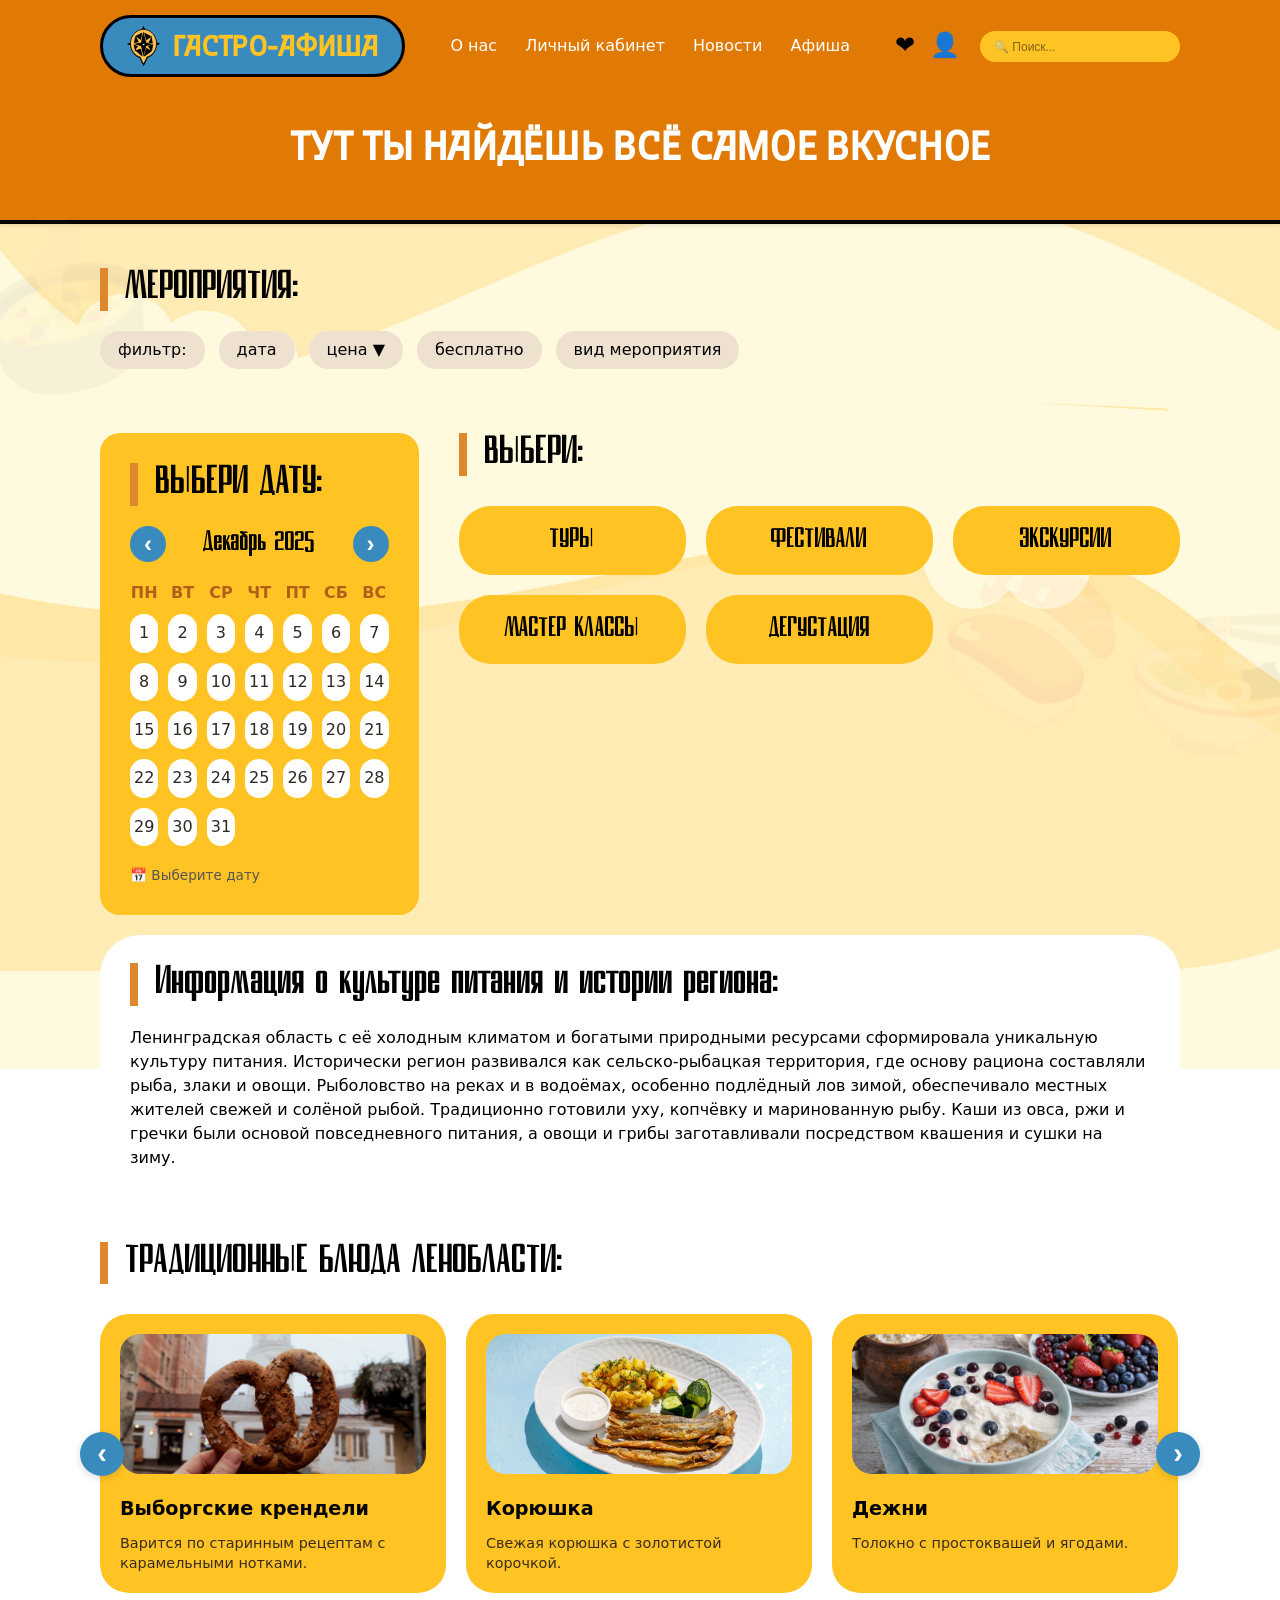
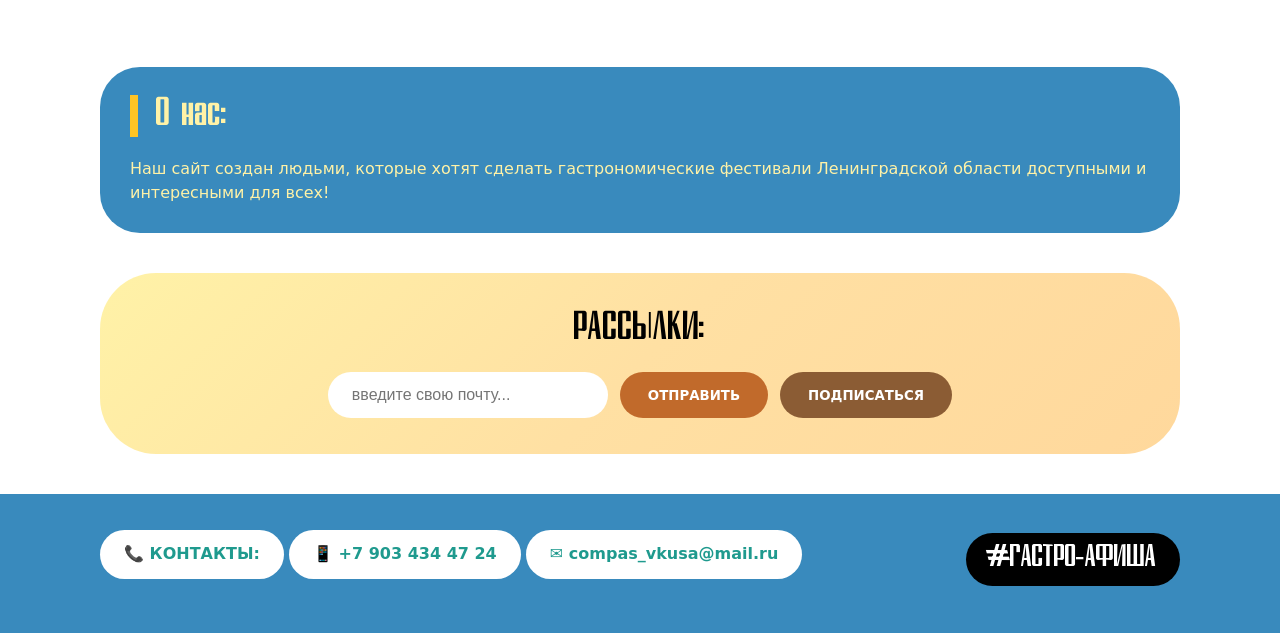
<file: gastro-afisha.html>
<!DOCTYPE html>
<html lang="ru">
<head>
  <meta charset="UTF-8">
  <meta name="viewport" content="width=device-width, initial-scale=1.0, user-scalable=yes">
  <title>Компас Вкуса | Гастро-Афиша</title>
  <style>
    /* ========== ПОДКЛЮЧЕНИЕ ЛОКАЛЬНЫХ ШРИФТОВ ========== */
    @font-face {
      font-family: 'Brigadier Stencil';
      src: url('fonts/Brigadier-Regular.otf') format('opentype');
      font-weight: normal;
      font-style: normal;
      font-display: swap;
    }

    @font-face {
      font-family: 'Tupik';
      src: url('fonts/TUPIK.otf') format('opentype');
      font-weight: normal;
      font-style: normal;
      font-display: swap;
    }

    * {
      margin: 0;
      padding: 0;
      box-sizing: border-box;
    }

    body {
      font-family: system-ui, 'Segoe UI', 'Inter', 'Roboto', sans-serif;
      background-image: url('images/FON9.jpg');
      background-size: cover;
      background-position: center;
      background-attachment: fixed;
      background-repeat: no-repeat;
      color: #2d2a24;
      line-height: 1.4;
      position: relative;
      overflow-x: hidden;
    }

    @media (max-width: 768px) {
      body {
        background-attachment: scroll;
        background-position: center top;
      }
    }

    @media (max-width: 480px) {
      body {
        background-position: 50% 0%;
      }
    }

    .food-bg-1 {
      position: fixed;
      top: 20%;
      left: -50px;
      font-size: 180px;
      opacity: 0.06;
      pointer-events: none;
      z-index: 0;
      transform: rotate(-15deg);
    }
    
    .food-bg-2 {
      position: fixed;
      bottom: 15%;
      right: -30px;
      font-size: 150px;
      opacity: 0.06;
      pointer-events: none;
      z-index: 0;
      transform: rotate(10deg);
    }
    
    .food-bg-3 {
      position: fixed;
      top: 60%;
      left: 15%;
      font-size: 100px;
      opacity: 0.05;
      pointer-events: none;
      z-index: 0;
    }

    .container {
      max-width: 1200px;
      margin: 0 auto;
      padding: 0 60px;
      position: relative;
      z-index: 1;
    }

    .header-blue-bg {
      background-color: #e17a04;
      width: 100%;
      padding-bottom: 30px;
    }

    .blue-line {
      width: 100%;
      height: 4px;
      background-color: #000000;
      box-shadow: 0 2px 4px rgba(0,0,0,0.1);
    }

    .top-bar {
      display: flex;
      justify-content: space-between;
      align-items: center;
      flex-wrap: wrap;
      padding: 15px 0 5px 0;
      gap: 20px;
    }

    .logo-block {
      background-color: #398ABD;
      border: 3px solid #000000;
      border-radius: 60px;
      padding: 8px 24px;
      display: inline-flex;
      align-items: center;
      gap: 12px;
    }

    .logo-img {
      height: 40px;
      width: auto;
      display: block;
    }

    .logo-text {
      font-family: 'Brigadier Stencil', 'Impact', 'Arial Black', cursive, sans-serif;
      font-size: 1.8rem;
      font-weight: 800;
      color: #FFC424;
      letter-spacing: -0.5px;
      text-decoration: none;
    }

    .nav-links {
      display: flex;
      flex-wrap: wrap;
      gap: 28px;
      font-weight: 500;
    }

    .nav-links a {
      text-decoration: none;
      color: #FFFFFF;
      font-size: 1rem;
      transition: color 0.2s ease;
    }

    .nav-links a:hover {
      color: #FFC424;
    }

    .right-section {
      display: flex;
      align-items: center;
      gap: 20px;
    }

    .icons {
      display: flex;
      gap: 15px;
    }

    .icon-link {
      font-size: 1.5rem;
      text-decoration: none;
      transition: transform 0.2s, color 0.2s;
      display: inline-block;
      color: #000000;
    }

    .icon-link:hover {
      transform: scale(1.1);
      color: #FFC424;
    }

    .search-wrapper {
      display: flex;
    }

    .search-form {
      display: flex;
      width: 200px;
    }

    .search-input {
      width: 100%;
      padding: 8px 14px;
      border-radius: 60px;
      border: none;
      background-color: #FFC424;
      font-size: 0.85rem;
      outline: none;
      color: #000;
      font-weight: 500;
    }

    .search-input::placeholder {
      color: #00000080;
      font-size: 0.75rem;
    }

    .hero-second {
      text-align: center;
      margin: 40px 0 20px;
    }

    .hero-second h1 {
      font-family: 'Brigadier Stencil', 'Impact', 'Arial Black', cursive, sans-serif;
      font-size: 2.5rem;
      font-weight: 800;
      color: #FFFFFF;
      letter-spacing: -0.3px;
      line-height: 1.2;
    }

    .section-title-second {
      font-family: 'Tupik', 'Comic Neue', 'Comic Sans MS', cursive, sans-serif;
      font-size: 1.9rem;
      font-weight: 600;
      margin-bottom: 20px;
      color: #000000;
      border-left: 8px solid #dd882d;
      padding-left: 18px;
    }

    .category-section {
      background: transparent;
      border-radius: 0;
      padding: 24px 0;
      margin: 20px 0;
    }

    .filter-group {
      display: flex;
      flex-wrap: wrap;
      gap: 14px;
      margin: 20px 0;
      position: relative;
    }

    .filter-badge {
      font-family: system-ui, 'Segoe UI', sans-serif;
      background: #efe1cf;
      padding: 8px 18px;
      border-radius: 40px;
      font-weight: 500;
      cursor: pointer;
      transition: 0.2s;
      color: #000000;
      border: none;
    }

    .filter-badge:hover {
      background: #FFC424;
    }

    .calendar {
      background: #FFC424;
      border-radius: 20px;
      padding: 30px;
      border: none;
    }

    .calendar-header {
      display: flex;
      justify-content: space-between;
      align-items: center;
      margin-bottom: 15px;
    }
    
    .calendar-month-year {
      font-family: 'Tupik', 'Comic Neue', 'Comic Sans MS', cursive, sans-serif;
      font-size: 1.3rem;
      font-weight: 700;
      color: #000000;
    }
    
    .calendar-arrow {
      background: #398ABD;
      border: none;
      width: 36px;
      height: 36px;
      border-radius: 50%;
      font-size: 1.5rem;
      font-weight: bold;
      cursor: pointer;
      color: white;
      transition: all 0.2s ease;
      display: flex;
      align-items: center;
      justify-content: center;
    }
    
    .calendar-arrow:hover {
      background: #e17a04;
      transform: scale(1.05);
    }

    .calendar-grid {
      display: grid;
      grid-template-columns: repeat(7, 1fr);
      gap: 10px;
      margin: 20px 0;
      text-align: center;
    }

    .weekday {
      font-weight: 700;
      color: #b35f1c;
      font-size: 1rem;
      text-transform: uppercase;
    }

    .cal-day {
      background: #ffffff;
      padding: 8px 4px;
      border-radius: 28px;
      font-weight: 500;
      transition: background 0.2s;
      cursor: pointer;
      border: none;
    }

    .cal-day:hover {
      background: #FFC424;
    }

    .cal-day.empty {
      background: transparent;
      cursor: default;
    }

    .cal-day.empty:hover {
      background: transparent;
    }

    .selected-date {
      background: #398ABD !important;
      color: white !important;
    }

    .category-grid {
      display: grid;
      grid-template-columns: repeat(auto-fit, minmax(180px, 1fr));
      gap: 20px;
      margin: 30px 0;
    }

    .category-card {
      background: #FFC424;
      border-radius: 32px;
      padding: 20px 16px;
      text-align: center;
      cursor: pointer;
      transition: all 0.3s ease;
      border: none;
    }

    .category-card span {
      font-family: 'Tupik', 'Comic Neue', 'Comic Sans MS', cursive, sans-serif;
      font-size: 1.3rem;
      font-weight: 700;
      color: #000000;
    }

    .category-card:hover {
      background: #398ABD;
      transform: translateY(-5px);
    }

    .category-card:hover span {
      color: #FFC424;
    }

    .two-columns {
      display: flex;
      flex-wrap: wrap;
      gap: 40px;
      margin: 40px 0 20px;
    }

    .col {
      flex: 1;
    }

    .info-block-white {
      background: #FFFFFF;
      border-radius: 40px;
      padding: 28px 30px;
      margin: 20px 0;
      border: none;
    }

    .info-text-white {
      color: #000000;
      line-height: 1.5;
      font-size: 1rem;
    }

    .about-block-blue {
      background: #398ABD;
      border-radius: 40px;
      padding: 28px 30px;
      margin: 20px 0;
      border: none;
    }

    .about-text-blue {
      color: #FFF2A7;
      line-height: 1.5;
      font-size: 1rem;
    }

    .about-title-blue {
      font-family: 'Tupik', 'Comic Neue', 'Comic Sans MS', cursive, sans-serif;
      font-size: 1.9rem;
      font-weight: 600;
      margin-bottom: 20px;
      color: #FFF2A7;
      border-left: 8px solid #FFC424;
      padding-left: 18px;
    }

    .events-container {
      margin: 30px 0;
      display: none;
    }

    .events-container.show {
      display: block;
    }

    .events-grid {
      display: grid;
      grid-template-columns: repeat(auto-fit, minmax(280px, 1fr));
      gap: 25px;
      margin-top: 20px;
    }

    .event-item {
      background: linear-gradient(135deg, #ffffff 0%, #FFF8E7 50%, #FFF2D7 100%);
      border-radius: 28px;
      overflow: hidden;
      box-shadow: 0 8px 20px rgba(0, 0, 0, 0.1);
      transition: all 0.3s ease;
      cursor: pointer;
      border: none;
    }

    .event-item:hover {
      transform: translateY(-5px);
      box-shadow: 0 15px 30px rgba(0, 0, 0, 0.15);
    }

    .event-item-img {
      width: 100%;
      height: 180px;
      object-fit: cover;
      background: #FFC424;
      display: flex;
      align-items: center;
      justify-content: center;
      font-size: 3rem;
    }

    .event-item-info {
      padding: 18px;
    }

    .event-item-date {
      color: #FFC424;
      font-weight: 700;
      font-size: 0.85rem;
      margin-bottom: 8px;
    }

    .event-item-title {
      font-size: 1.2rem;
      font-weight: 700;
      margin-bottom: 8px;
    }

    .event-item-address {
      color: #666;
      font-size: 0.85rem;
    }

    .price-dropdown {
      position: absolute;
      top: 100%;
      left: 0;
      background: white;
      border-radius: 20px;
      padding: 15px;
      margin-top: 10px;
      box-shadow: 0 10px 30px rgba(0,0,0,0.15);
      display: flex;
      flex-wrap: wrap;
      gap: 10px;
      z-index: 100;
      min-width: 200px;
      border: none;
    }

    .price-dropdown.hidden {
      display: none;
    }

    .price-btn {
      background: #FFC424;
      border: none;
      padding: 8px 16px;
      border-radius: 40px;
      font-family: system-ui, 'Segoe UI', sans-serif;
      font-weight: 600;
      cursor: pointer;
      transition: all 0.2s;
      color: #000;
    }

    .price-btn:hover {
      background: #398ABD;
      color: white;
    }

    .carousel-container {
      position: relative;
      margin: 30px 0;
    }

    .carousel-wrapper {
      overflow: hidden;
      border-radius: 28px;
    }

    .carousel-track {
      display: flex;
      transition: transform 0.4s ease-in-out;
      gap: 20px;
    }

    .carousel-slide {
      flex: 0 0 calc(33.333% - 14px);
      min-width: calc(33.333% - 14px);
    }

    .dish-card {
      background: #FFC424;
      padding: 20px;
      border-radius: 28px;
      height: 100%;
      transition: all 0.2s;
      border: none;
    }

    .dish-card:hover {
      transform: translateY(-5px);
      background: #f7e8d6;
      box-shadow: 0 8px 20px rgba(0,0,0,0.1);
    }

    .dish-card .dish-name {
      font-weight: 800;
      font-size: 1.2rem;
      color: #000000;
      display: block;
      margin-bottom: 10px;
    }

    .dish-card .dish-description {
      font-size: 0.9rem;
      color: #3a2c1d;
      line-height: 1.4;
    }

    .dish-img {
      width: 100%;
      height: 140px;
      object-fit: cover;
      border-radius: 20px;
      margin-bottom: 15px;
    }

    .carousel-btn {
      position: absolute;
      top: 50%;
      transform: translateY(-50%);
      background: #398ABD;
      border: none;
      width: 44px;
      height: 44px;
      border-radius: 50%;
      font-size: 1.8rem;
      font-weight: bold;
      cursor: pointer;
      z-index: 10;
      transition: all 0.2s ease;
      display: flex;
      align-items: center;
      justify-content: center;
      box-shadow: 0 2px 8px rgba(0,0,0,0.15);
      color: white;
    }

    .carousel-btn:hover {
      background: #e17a04;
      transform: scale(1.05);
    }

    .carousel-btn-left {
      left: -20px;
    }

    .carousel-btn-right {
      right: -20px;
    }

    .newsletter {
      background: linear-gradient(135deg, #FFF2A7 0%, #FFE0A3 50%, #FFD89C 100%);
      border-radius: 56px;
      padding: 36px 30px;
      margin: 40px 0 32px;
      text-align: center;
      border: none;
    }

    .newsletter h3 {
      font-family: 'Tupik', 'Comic Neue', 'Comic Sans MS', cursive, sans-serif;
      font-size: 1.9rem;
      margin-bottom: 20px;
      font-weight: 700;
      color: #000000;
    }

    .news-form {
      display: flex;
      flex-wrap: wrap;
      justify-content: center;
      gap: 12px;
    }

    .news-form input {
      padding: 14px 24px;
      border-radius: 60px;
      border: none;
      width: 280px;
      font-size: 1rem;
      background: white;
      outline: none;
    }

    .news-form button {
      background: #c16a2b;
      border: none;
      padding: 14px 28px;
      border-radius: 60px;
      font-weight: 700;
      color: white;
      cursor: pointer;
      transition: all 0.2s ease;
      font-family: system-ui, 'Segoe UI', sans-serif;
    }

    .news-form button:hover {
      background: #a24f18;
      transform: translateY(-2px);
    }

    .footer-wrapper {
      background-color: #398ABD;
      width: 100%;
      margin-top: 40px;
    }

    .footer {
      border-top: none;
      padding: 36px 0 44px;
      display: flex;
      flex-wrap: wrap;
      justify-content: space-between;
      align-items: center;
      gap: 20px;
    }

    .contacts {
      font-weight: 500;
      line-height: 1.8;
    }

    .contact-item {
      display: inline-block;
      background: #FFFFFF;
      border-radius: 60px;
      padding: 10px 24px;
      margin-bottom: 10px;
      color: #1F9A8E;
      font-weight: 600;
      box-shadow: none;
      transition: transform 0.2s;
      border: none;
      font-family: system-ui, 'Segoe UI', sans-serif;
    }

    .contact-item:hover {
      transform: translateY(-2px);
      background: #FFC424;
      color: #000;
    }

    .contact-item a {
      text-decoration: none;
      color: inherit;
    }

    .social-tag {
      font-family: 'Tupik', 'Comic Neue', 'Comic Sans MS', cursive, sans-serif;
      font-size: 1.5rem;
      font-weight: 700;
      color: #FFFFFF;
      background: #000000;
      border-radius: 60px;
      padding: 10px 24px;
      display: inline-block;
      border: none;
    }

    .modal {
      display: none;
      position: fixed;
      top: 0;
      left: 0;
      width: 100%;
      height: 100%;
      background: rgba(0,0,0,0.5);
      z-index: 1000;
      justify-content: center;
      align-items: center;
    }

    .modal.show {
      display: flex;
    }

    .modal-content {
      background: white;
      border-radius: 40px;
      padding: 35px;
      max-width: 500px;
      width: 90%;
      text-align: center;
      border: none;
    }

    .modal-content h3 {
      font-family: 'Tupik', 'Comic Neue', 'Comic Sans MS', cursive, sans-serif;
      font-size: 1.5rem;
      margin-bottom: 20px;
      color: #b65817;
    }

    .form-group {
      margin-bottom: 15px;
      text-align: left;
    }

    .form-group input {
      width: 100%;
      padding: 12px 15px;
      border-radius: 30px;
      border: none;
      font-size: 1rem;
      outline: none;
      background: #f5f5f5;
    }

    .submit-btn {
      background: #FFC424;
      border: none;
      padding: 12px 25px;
      border-radius: 40px;
      font-family: system-ui, 'Segoe UI', sans-serif;
      font-weight: bold;
      font-size: 1rem;
      cursor: pointer;
      margin-top: 10px;
      transition: all 0.2s;
    }

    .submit-btn:hover {
      background: #398ABD;
      color: white;
    }

    .congrats {
      display: none;
      margin-top: 20px;
      padding: 20px;
      background: #e8f5e9;
      border-radius: 30px;
      color: #2e7d32;
    }

    .congrats.show {
      display: block;
    }

    .close-modal {
      margin-top: 15px;
      background: #ccc;
      border: none;
      padding: 8px 20px;
      border-radius: 30px;
      cursor: pointer;
    }

    @media (max-width: 480px) {
      .container { padding: 0 15px !important; }
      .top-bar { flex-direction: column !important; gap: 12px !important; }
      .logo-block { padding: 6px 16px !important; }
      .logo-text { font-size: 1.2rem !important; }
      .logo-img { height: 30px !important; }
      .nav-links { gap: 14px !important; justify-content: center !important; }
      .nav-links a { font-size: 0.85rem !important; }
      .right-section { flex-direction: row !important; justify-content: center !important; flex-wrap: wrap !important; }
      .icons { gap: 12px !important; }
      .icon-link { font-size: 1.3rem !important; }
      .search-form { width: 180px !important; }
      .search-input { padding: 6px 12px !important; font-size: 0.75rem !important; }
      .hero-second h1 { font-size: 1.5rem !important; }
      .section-title-second, .about-title-blue { font-size: 1.3rem !important; padding-left: 12px !important; border-left-width: 5px !important; }
      .filter-group { gap: 10px !important; }
      .filter-badge { padding: 5px 12px !important; font-size: 0.75rem !important; }
      .calendar { padding: 15px !important; }
      .calendar-header { gap: 10px !important; }
      .calendar-month-year { font-size: 1rem !important; }
      .calendar-arrow { width: 28px !important; height: 28px !important; font-size: 1rem !important; }
      .weekday { font-size: 0.65rem !important; }
      .cal-day { font-size: 0.7rem !important; padding: 4px 2px !important; }
      .category-grid { grid-template-columns: repeat(2, 1fr) !important; gap: 12px !important; }
      .category-card { padding: 12px 8px !important; }
      .category-card span { font-size: 0.9rem !important; }
      .two-columns { gap: 20px !important; }
      .info-block-white, .about-block-blue { padding: 18px !important; }
      .info-text-white, .about-text-blue { font-size: 0.85rem !important; }
      .events-grid { gap: 16px !important; }
      .event-item-img { height: 140px !important; }
      .event-item-title { font-size: 1rem !important; }
      .carousel-slide { flex: 0 0 100% !important; min-width: 100% !important; }
      .carousel-btn-left { left: 5px !important; }
      .carousel-btn-right { right: 5px !important; }
      .carousel-btn { width: 32px !important; height: 32px !important; font-size: 1.2rem !important; }
      .dish-img { height: 120px !important; }
      .dish-card .dish-name { font-size: 1rem !important; }
      .dish-card .dish-description { font-size: 0.8rem !important; }
      .newsletter { padding: 20px 15px !important; }
      .newsletter h3 { font-size: 1.4rem !important; }
      .news-form { flex-direction: column !important; align-items: center !important; }
      .news-form input { width: 100% !important; max-width: 260px !important; padding: 10px 16px !important; }
      .news-form button { width: 100% !important; max-width: 260px !important; padding: 10px 16px !important; font-size: 0.85rem !important; }
      .footer { flex-direction: column !important; text-align: center !important; gap: 15px !important; padding: 20px 0 !important; }
      .contact-item { display: block !important; margin-bottom: 8px !important; padding: 6px 16px !important; font-size: 0.8rem !important; }
      .social-tag { font-size: 1.1rem !important; padding: 6px 16px !important; }
      .modal-content { padding: 20px !important; width: 95% !important; }
      .modal-content h3 { font-size: 1.2rem !important; }
      .form-group input { padding: 8px 12px !important; }
      .submit-btn { padding: 10px 20px !important; font-size: 0.85rem !important; }
    }
    
    @media (min-width: 481px) and (max-width: 768px) {
      .container { padding: 0 25px !important; }
      .hero-second h1 { font-size: 2rem !important; }
      .section-title-second { font-size: 1.6rem !important; }
      .category-grid { grid-template-columns: repeat(2, 1fr) !important; }
      .carousel-slide { flex: 0 0 calc(50% - 10px) !important; min-width: calc(50% - 10px) !important; }
      .news-form { flex-wrap: wrap !important; }
    }
  </style>
</head>
<body>

<div class="food-bg-1">🍲</div>
<div class="food-bg-2">🍣🍜</div>
<div class="food-bg-3">🍷</div>

<div class="header-blue-bg">
  <div class="container">
    <div class="top-bar">
      <div class="logo-block">
        <img src="images/logo.svg" alt="Логотип" class="logo-img">
        <a href="index.html" class="logo-text">ГАСТРО-АФИША</a>
      </div>
      <div class="nav-links">
        <a href="index.html">О нас</a>
        <a href="index.html">Личный кабинет</a>
        <a href="index.html">Новости</a>
        <a href="index.html">Афиша</a>
      </div>
      <div class="right-section">
        <div class="icons">
          <a href="#" class="icon-link" title="Избранное">❤️</a>
          <a href="#" class="icon-link" title="Личный кабинет">👤</a>
        </div>
        <div class="search-wrapper">
          <div class="search-form">
            <input type="text" class="search-input" placeholder="🔍 Поиск...">
          </div>
        </div>
      </div>
    </div>
    <div class="hero-second">
      <h1>ТУТ ТЫ НАЙДЁШЬ ВСЁ САМОЕ ВКУСНОЕ</h1>
    </div>
  </div>
</div>

<div class="blue-line"></div>

<div class="container">
  <div class="category-section">
    <div class="section-title-second">МЕРОПРИЯТИЯ:</div>
    <div class="filter-group">
      <span class="filter-badge">фильтр:</span>
      <span class="filter-badge">дата</span>
      <span class="filter-badge" id="priceFilterBtn" style="cursor: pointer;">цена ▼</span>
      <div id="priceDropdown" class="price-dropdown hidden">
        <button class="price-btn" data-price="free">бесплатно</button>
        <button class="price-btn" data-price="discount">льгота</button>
        <button class="price-btn" data-price="500">до 500 ₽</button>
        <button class="price-btn" data-price="1000">до 1000 ₽</button>
        <button class="price-btn" data-price="1500">до 1500 ₽</button>
      </div>
      <span class="filter-badge">бесплатно</span>
      <span class="filter-badge">вид мероприятия</span>
    </div>
  </div>

  <div class="two-columns" style="margin-top: 0;">
    <div class="calendar">
      <div class="section-title-second" style="margin-top: 0; color: #000000;">ВЫБЕРИ ДАТУ:</div>
      <div class="calendar-header">
        <button class="calendar-arrow" id="prevMonthBtn">‹</button>
        <span class="calendar-month-year" id="monthYearDisplay">Декабрь 2025</span>
        <button class="calendar-arrow" id="nextMonthBtn">›</button>
      </div>
      <div class="calendar-grid" id="calendarGrid">
        <div class="weekday">ПН</div><div class="weekday">ВТ</div><div class="weekday">СР</div>
        <div class="weekday">ЧТ</div><div class="weekday">ПТ</div><div class="weekday">СБ</div>
        <div class="weekday">ВС</div>
      </div>
      <div style="margin-top: 15px; font-size: 0.85rem; color: #555;" id="selectedDateDisplay">📅 Выберите дату</div>
    </div>

    <div class="col">
      <div class="section-title-second" style="margin-top: 0; color: #000000;">ВЫБЕРИ:</div>
      <div class="category-grid" id="categoryGrid">
        <div class="category-card" data-category="tours"><span>ТУРЫ</span></div>
        <div class="category-card" data-category="festivals"><span>ФЕСТИВАЛИ</span></div>
        <div class="category-card" data-category="excursions"><span>ЭКСКУРСИИ</span></div>
        <div class="category-card" data-category="masterclasses"><span>МАСТЕР КЛАССЫ</span></div>
        <div class="category-card" data-category="degustation"><span>ДЕГУСТАЦИЯ</span></div>
      </div>
    </div>
  </div>

  <div id="eventsContainer" class="events-container">
    <div class="section-title-second">🎉 МЕРОПРИЯТИЯ НА ВЫБРАННУЮ ДАТУ:</div>
    <div id="eventsGrid" class="events-grid"></div>
  </div>

  <div class="info-block-white">
    <div class="section-title-second" style="color: #000000;">Информация о культуре питания и истории региона:</div>
    <div class="info-text-white">
      Ленинградская область с её холодным климатом и богатыми природными ресурсами сформировала уникальную культуру питания. Исторически регион развивался как сельско-рыбацкая территория, где основу рациона составляли рыба, злаки и овощи. Рыболовство на реках и в водоёмах, особенно подлёдный лов зимой, обеспечивало местных жителей свежей и солёной рыбой. Традиционно готовили уху, копчёвку и маринованную рыбу. Каши из овса, ржи и гречки были основой повседневного питания, а овощи и грибы заготавливали посредством квашения и сушки на зиму.
    </div>
  </div>

  <div class="category-section">
    <div class="section-title-second">ТРАДИЦИОННЫЕ БЛЮДА ЛЕНОБЛАСТИ:</div>
    <div class="carousel-container">
      <button class="carousel-btn carousel-btn-left" id="prevBtn">‹</button>
      <button class="carousel-btn carousel-btn-right" id="nextBtn">›</button>
      <div class="carousel-wrapper">
        <div class="carousel-track" id="carouselTrack">
          <div class="carousel-slide"><div class="dish-card"><img src="images/food1.jpg" alt="Выборгские крендели" class="dish-img"><span class="dish-name">Выборгские крендели</span><div class="dish-description">Варится по старинным рецептам с карамельными нотками.</div></div></div>
          <div class="carousel-slide"><div class="dish-card"><img src="images/food2.jpg" alt="Корюшка" class="dish-img"><span class="dish-name">Корюшка</span><div class="dish-description">Свежая корюшка с золотистой корочкой.</div></div></div>
          <div class="carousel-slide"><div class="dish-card"><img src="images/food3.jpg" alt="Дежни" class="dish-img"><span class="dish-name">Дежни</span><div class="dish-description">Толокно с простоквашей и ягодами.</div></div></div>
          <div class="carousel-slide"><div class="dish-card"><img src="images/food4.jpg" alt="Калитки" class="dish-img"><span class="dish-name">Калитки (сканцы)</span><div class="dish-description">Открытые пирожки из ржаного пресного теста.</div></div></div>
          <div class="carousel-slide"><div class="dish-card"><img src="images/food5.jpg" alt="Сульчины" class="dish-img"><span class="dish-name">Сульчины</span><div class="dish-description">Плотные блины из ржаной муки.</div></div></div>
          <div class="carousel-slide"><div class="dish-card"><img src="images/food6.jpg" alt="Рыбная уха" class="dish-img"><span class="dish-name">Рыбная уха</span><div class="dish-description">Исконная уха из нескольких видов рыбы.</div></div></div>
        </div>
      </div>
    </div>
  </div>

  <div class="about-block-blue">
    <div class="about-title-blue">О нас:</div>
    <div class="about-text-blue">Наш сайт создан людьми, которые хотят сделать гастрономические фестивали Ленинградской области доступными и интересными для всех!</div>
  </div>

  <div class="newsletter">
    <h3>РАССЫЛКИ:</h3>
    <div class="news-form">
      <input type="email" placeholder="введите свою почту...">
      <button>ОТПРАВИТЬ</button>
      <button style="background:#8b5c34;">ПОДПИСАТЬСЯ</button>
    </div>
  </div>
</div>

<div class="footer-wrapper">
  <div class="container">
    <div class="footer">
      <div class="contacts">
        <div class="contact-item">📞 КОНТАКТЫ:</div>
        <div class="contact-item">📱 <a href="tel:+79887778877">+7 903 434 47 24</a></div>
        <div class="contact-item">✉️ <a href="mailto:compas_vkusa@mail.ru">compas_vkusa@mail.ru</a></div>
      </div>
      <div class="social-tag">#ГАСТРО-АФИША</div>
    </div>
  </div>
</div>

<div id="registrationModal" class="modal">
  <div class="modal-content">
    <h3>📝 Подтвердите регистрацию на мероприятие</h3>
    <div class="form-group"><input type="text" id="fullName" placeholder="Ваше ФИО"></div>
    <div class="form-group"><input type="tel" id="phone" placeholder="Номер телефона"></div>
    <div class="form-group"><input type="email" id="email" placeholder="Email"></div>
    <button class="submit-btn" id="submitRegistration">ПОДТВЕРЖДАЮ РЕГИСТРАЦИЮ</button>
    <div id="congratsMessage" class="congrats">🎉 Поздравляем! Вы успешно заполнили форму! Ждем Вас снова!! 🎉</div>
    <button class="close-modal" id="closeModal">Закрыть</button>
  </div>
</div>

<script>
const eventsData = { tours: [ { title: "Гастротур по Выборгу", date: 14, address: "г. Выборг, Старый город", price: "1500 ₽", img: "🏰" }, { title: "Пивной тур по Петербургу", date: 15, address: "пр. Невский, 100", price: "2000 ₽", img: "🍺" }, { title: "Сыроварни Ленобласти", date: 16, address: "Ленобласть, д. Сырково", price: "2500 ₽", img: "🧀" }, { title: "Гастротур на Валаам", date: 17, address: "Причал, Валаам", price: "3000 ₽", img: "⛴️" }, { title: "Финский гастротур", date: 18, address: "Выборгский замок", price: "2200 ₽", img: "🏯" } ],
  festivals: [ { title: "Гастрофест «Вкус Петербурга»", date: 14, address: "Парк 300-летия", price: "бесплатно", img: "🎪" }, { title: "Фестиваль уличной еды", date: 15, address: "Сенная площадь", price: "бесплатно", img: "🌮" }, { title: "Морозный гастрофест", date: 16, address: "Елагин остров", price: "500 ₽", img: "❄️" }, { title: "Фестиваль пирогов", date: 17, address: "Юсуповский сад", price: "300 ₽", img: "🥧" }, { title: "Сырный фестиваль", date: 18, address: "Ленэкспо", price: "бесплатно", img: "🧀" } ],
  excursions: [ { title: "Экскурсия на Кудровскую мельницу", date: 14, address: "г. Кудрово", price: "800 ₽", img: "🏭" }, { title: "Экскурсия в музей хлеба", date: 15, address: "ул. Льва Толстого", price: "500 ₽", img: "🍞" }, { title: "Тайны петербургских ресторанов", date: 16, address: "Центр города", price: "1200 ₽", img: "🍽️" }, { title: "Экскурсия на пивоварню", date: 17, address: "Васильевский остров", price: "1000 ₽", img: "🍺" } ],
  masterclasses: [ { title: "МК по выпечке кулебяки", date: 14, address: "Поварская школа", price: "1000 ₽", img: "🥧" }, { title: "МК по приготовлению блинов", date: 15, address: "Кулинарная студия №1", price: "700 ₽", img: "🥞" }, { title: "МК по варке карельской ухи", date: 16, address: "Карельская деревня", price: "900 ₽", img: "🥣" }, { title: "МК по петербургским пышкам", date: 17, address: "Пышечная на Большой", price: "600 ₽", img: "🍩" } ],
  degustation: [ { title: "Дегустация сыров", date: 14, address: "Сырный дом", price: "1500 ₽", img: "🧀" }, { title: "Винная дегустация", date: 15, address: "Винный погреб", price: "2000 ₽", img: "🍷" }, { title: "Дегустация мёда и трав", date: 16, address: "Медовая лавка", price: "500 ₽", img: "🍯" }, { title: "Дегустация крафтового пива", date: 17, address: "Пивная карта", price: "1200 ₽", img: "🍺" } ]
};

let selectedDay = null, selectedCategory = null;
let currentYear = 2025, currentMonth = 11;
const monthNames = ["Январь", "Февраль", "Март", "Апрель", "Май", "Июнь", "Июль", "Август", "Сентябрь", "Октябрь", "Ноябрь", "Декабрь"];

function getDaysInMonth(year, month) { return new Date(year, month + 1, 0).getDate(); }
function getFirstDayOfMonth(year, month) { let day = new Date(year, month, 1).getDay(); return day === 0 ? 6 : day - 1; }

function renderCalendar() {
  const calendarGrid = document.getElementById('calendarGrid');
  if (!calendarGrid) return;
  const daysInMonth = getDaysInMonth(currentYear, currentMonth);
  const firstDay = getFirstDayOfMonth(currentYear, currentMonth);
  const monthYearDisplay = document.getElementById('monthYearDisplay');
  if (monthYearDisplay) monthYearDisplay.textContent = `${monthNames[currentMonth]} ${currentYear}`;
  const weekdays = ['ПН', 'ВТ', 'СР', 'ЧТ', 'ПТ', 'СБ', 'ВС'];
  let gridHTML = '';
  weekdays.forEach(day => { gridHTML += `<div class="weekday">${day}</div>`; });
  for (let i = 0; i < firstDay; i++) { gridHTML += `<div class="cal-day empty"></div>`; }
  for (let day = 1; day <= daysInMonth; day++) { gridHTML += `<div class="cal-day" data-day="${day}">${day}</div>`; }
  calendarGrid.innerHTML = gridHTML;
  document.querySelectorAll('.cal-day[data-day]').forEach(day => {
    day.addEventListener('click', () => {
      document.querySelectorAll('.cal-day[data-day]').forEach(d => d.classList.remove('selected-date'));
      day.classList.add('selected-date');
      selectedDay = parseInt(day.getAttribute('data-day'));
      document.getElementById('selectedDateDisplay').innerHTML = `📅 Выбрана дата: ${selectedDay} ${monthNames[currentMonth]} ${currentYear}`;
      showEvents();
    });
  });
}

document.getElementById('prevMonthBtn')?.addEventListener('click', () => {
  currentMonth--;
  if (currentMonth < 0) { currentMonth = 11; currentYear--; }
  renderCalendar();
  selectedDay = null;
  document.getElementById('selectedDateDisplay').innerHTML = `📅 Выберите дату`;
  document.getElementById('eventsContainer')?.classList.remove('show');
});

document.getElementById('nextMonthBtn')?.addEventListener('click', () => {
  currentMonth++;
  if (currentMonth > 11) { currentMonth = 0; currentYear++; }
  renderCalendar();
  selectedDay = null;
  document.getElementById('selectedDateDisplay').innerHTML = `📅 Выберите дату`;
  document.getElementById('eventsContainer')?.classList.remove('show');
});

renderCalendar();

const priceBtn = document.getElementById('priceFilterBtn');
const priceDropdown = document.getElementById('priceDropdown');
if (priceBtn) {
  priceBtn.addEventListener('click', (e) => { e.stopPropagation(); priceDropdown.classList.toggle('hidden'); });
  document.addEventListener('click', (e) => { if (!priceBtn.contains(e.target) && !priceDropdown.contains(e.target)) priceDropdown.classList.add('hidden'); });
}

document.querySelectorAll('.category-card').forEach(card => {
  card.addEventListener('click', () => {
    selectedCategory = card.getAttribute('data-category');
    document.querySelectorAll('.category-card').forEach(c => c.style.opacity = '0.6');
    card.style.opacity = '1';
    showEvents();
  });
});

function showEvents() {
  if (selectedDay && selectedCategory) {
    const events = eventsData[selectedCategory].filter(e => e.date === selectedDay);
    const container = document.getElementById('eventsContainer');
    const grid = document.getElementById('eventsGrid');
    if (events.length === 0) {
      grid.innerHTML = '<div style="text-align:center; padding:40px; background:white; border-radius:28px;">😢 Нет мероприятий на выбранную дату</div>';
    } else {
      grid.innerHTML = events.map(event => `<div class="event-item" data-title="${event.title}" data-date="${event.date}" data-address="${event.address}" data-price="${event.price}"><div class="event-item-img" style="display:flex; align-items:center; justify-content:center; font-size:3rem;">${event.img}</div><div class="event-item-info"><div class="event-item-date">📅 ${event.date} ${monthNames[currentMonth]}</div><div class="event-item-title">${event.title}</div><div class="event-item-address">📍 ${event.address}</div><div class="event-item-address">💰 ${event.price}</div></div></div>`).join('');
    }
    container.classList.add('show');
    document.querySelectorAll('.event-item').forEach(item => { item.addEventListener('click', () => { document.getElementById('registrationModal').classList.add('show'); }); });
  }
}

const modal = document.getElementById('registrationModal');
const closeModalBtn = document.getElementById('closeModal');
const submitBtn = document.getElementById('submitRegistration');
const congratsDiv = document.getElementById('congratsMessage');
if (closeModalBtn) closeModalBtn.addEventListener('click', () => { modal.classList.remove('show'); });
if (submitBtn) submitBtn.addEventListener('click', () => {
  const name = document.getElementById('fullName').value;
  const phone = document.getElementById('phone').value;
  const email = document.getElementById('email').value;
  if (name && phone && email) {
    congratsDiv.classList.add('show');
    setTimeout(() => { modal.classList.remove('show'); congratsDiv.classList.remove('show'); document.getElementById('fullName').value = ''; document.getElementById('phone').value = ''; document.getElementById('email').value = ''; }, 3000);
  } else { alert('Пожалуйста, заполните все поля!'); }
});

const track = document.getElementById('carouselTrack');
const slides = Array.from(document.querySelectorAll('.carousel-slide'));
const prevBtnCar = document.getElementById('prevBtn');
const nextBtnCar = document.getElementById('nextBtn');
let currentIdx = 0, slidesPerView = 3;
function updateCarousel() { if (!track || slides.length === 0) return; const slideWidth = slides[0]?.offsetWidth || 0; const shift = currentIdx * (slideWidth + 20); track.style.transform = `translateX(-${shift}px)`; }
function updateSlidesPerView() {
  if (window.innerWidth <= 780) slidesPerView = 1;
  else if (window.innerWidth <= 900) slidesPerView = 2;
  else slidesPerView = 3;
  if (currentIdx > slides.length - slidesPerView) currentIdx = Math.max(0, slides.length - slidesPerView);
  updateCarousel();
}
if (prevBtnCar && nextBtnCar) {
  prevBtnCar.addEventListener('click', () => { if (currentIdx > 0) { currentIdx--; updateCarousel(); } });
  nextBtnCar.addEventListener('click', () => { if (currentIdx < slides.length - slidesPerView) { currentIdx++; updateCarousel(); } });
  window.addEventListener('resize', updateSlidesPerView);
  setTimeout(updateSlidesPerView, 100);
}
</script>

</body>
</html>
</file>
